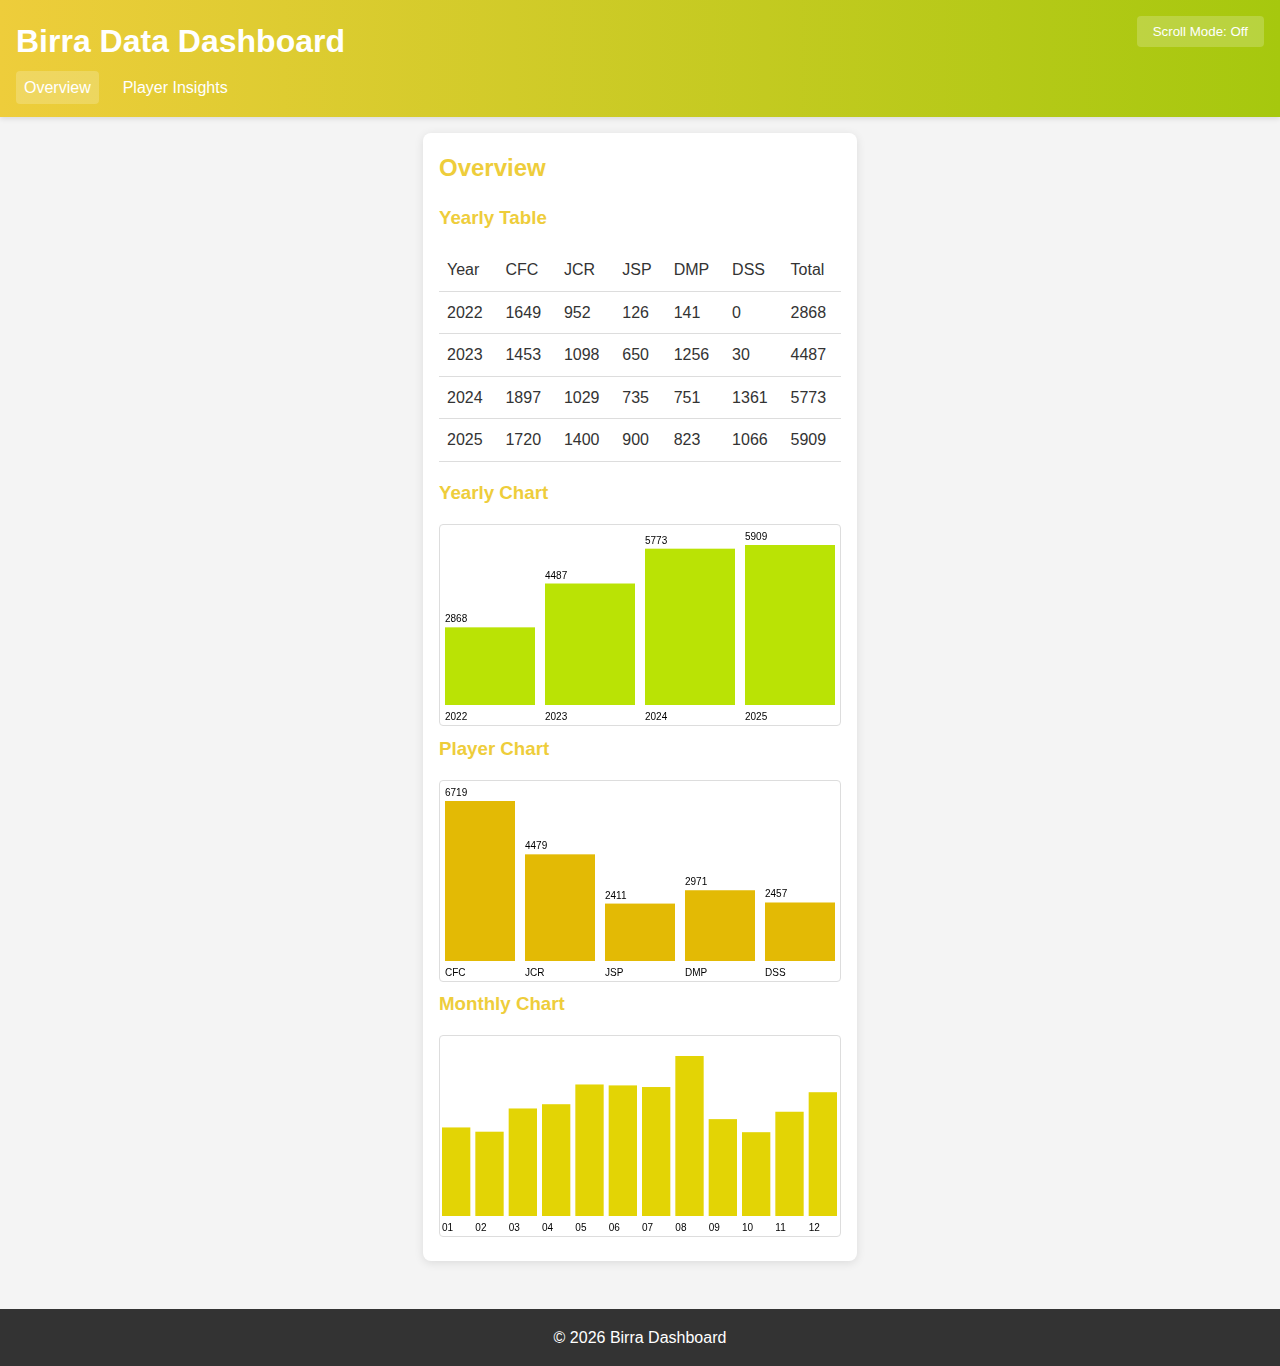
<file: index.html>
<!DOCTYPE html>
<html lang="en">
<head>
    <meta charset="UTF-8">
    <meta name="viewport" content="width=device-width, initial-scale=1.0">
    <title>Birra Data Dashboard</title>
    <link rel="stylesheet" href="styles.css">
    <link rel="manifest" href="manifest.json">
    <meta name="theme-color" content="#ffffff">
</head>
<body>
    <header>
        <h1>Birra Data Dashboard</h1>
        <nav>
            <ul>
                <li><a href="#overview">Overview</a></li>
                <li><a href="#players">Player Insights</a></li>
            </ul>
        </nav>
        <button id="scrollToggle">Scroll Mode: Off</button>
    </header>
    <main>
        <section id="overview">
            <h2>Overview</h2>
            <h3>Yearly Table</h3>
            <div id="year-table"></div>
            <h3>Yearly Chart</h3>
            <canvas id="yearChart" width="400" height="200"></canvas>
            <h3>Player Chart</h3>
            <canvas id="playerChart" width="400" height="200"></canvas>
            <h3>Monthly Chart</h3>
            <canvas id="monthChart" width="400" height="200"></canvas>
        </section>
        <section id="players">
            <h2 class="cylinder__title">Player Insights</h2>
            <div id="selectors">
                <select id="playerDropdown">
                    <option value="CFC">CFC</option>
                    <option value="JCR">JCR</option>
                    <option value="JSP">JSP</option>
                    <option value="DMP">DMP</option>
                    <option value="DSS">DSS</option>
                </select>
                <select id="yearDropdown">
                    <!-- populated by JS -->
                </select>
                <select id="insightDropdown">
                    <option value="individual">Individual Consumption</option>
                    <option value="overall">Overall Consumption</option>
                    <option value="yearly">Yearly Trends</option>
                    <option value="monthly">Monthly Stats</option>
                    <option value="streaks">Streaks</option>
                    <option value="relative">Relative Rankings</option>
                    <option value="weekdays">Day of Week</option>
                    <option value="trends">Monthly Trends</option>
                    <option value="high">High Consumption</option>
                    <option value="historical">Historical Streaks</option>
                    <option value="topdays">Top Days</option>
                </select>
            </div>
            <div id="insights" class="cylinder__wrapper">
                <div id="individual" class="insight-section">
                    <h3>Individual Consumption Stats</h3>
                    <div id="individual-content"></div>
                </div>
                <div id="overall" class="insight-section">
                    <h3>Overall Consumption Stats</h3>
                    <div id="overall-content"></div>
                </div>
                <div id="yearly" class="insight-section">
                    <h3>Yearly Trends</h3>
                    <div id="yearly-content"></div>
                </div>
                <div id="monthly" class="insight-section">
                    <h3>Monthly Stats</h3>
                    <div id="monthly-content"></div>
                </div>
                <div id="streaks" class="insight-section">
                    <h3>Streaks</h3>
                    <div id="streaks-content"></div>
                </div>
                <div id="relative" class="insight-section">
                    <h3>Relative Rankings</h3>
                    <div id="relative-content"></div>
                </div>
                <div id="weekdays" class="insight-section">
                    <h3>Day of Week</h3>
                    <div id="weekdays-content"></div>
                </div>
                <div id="trends" class="insight-section">
                    <h3>Monthly Trends</h3>
                    <div id="trends-content"></div>
                </div>
                <div id="high" class="insight-section">
                    <h3>High Consumption</h3>
                    <div id="high-content"></div>
                </div>
                <div id="historical" class="insight-section">
                    <h3>Historical Streaks</h3>
                    <div id="historical-content"></div>
                </div>
                <div id="topdays" class="insight-section">
                    <h3>Top Days</h3>
                    <div id="topdays-content"></div>
                </div>
            </div>
        </section>
    </main>
    <footer>
        <p>&copy; 2026 Birra Dashboard</p>
    </footer>
    <script src="js/cylinder.js"></script>
    <script src="js/app.js"></script>
</body>
</html>
</file>
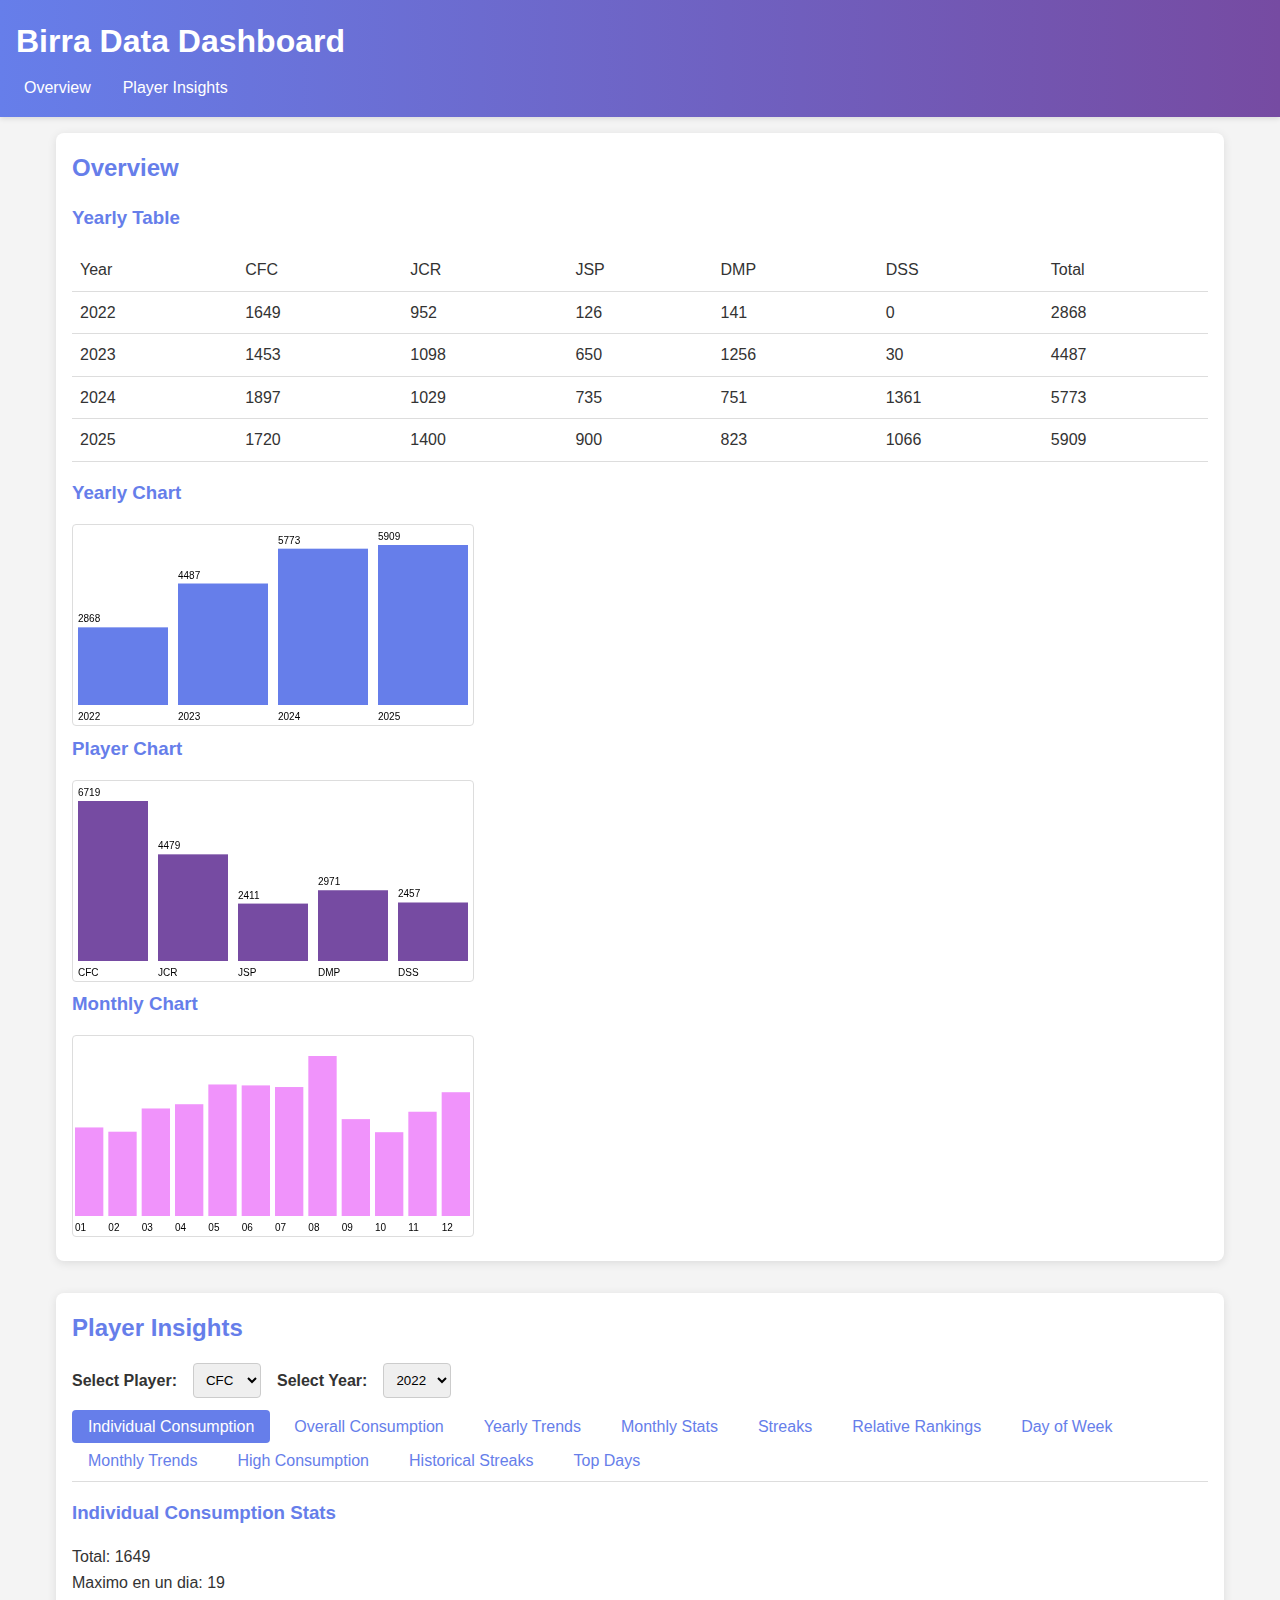
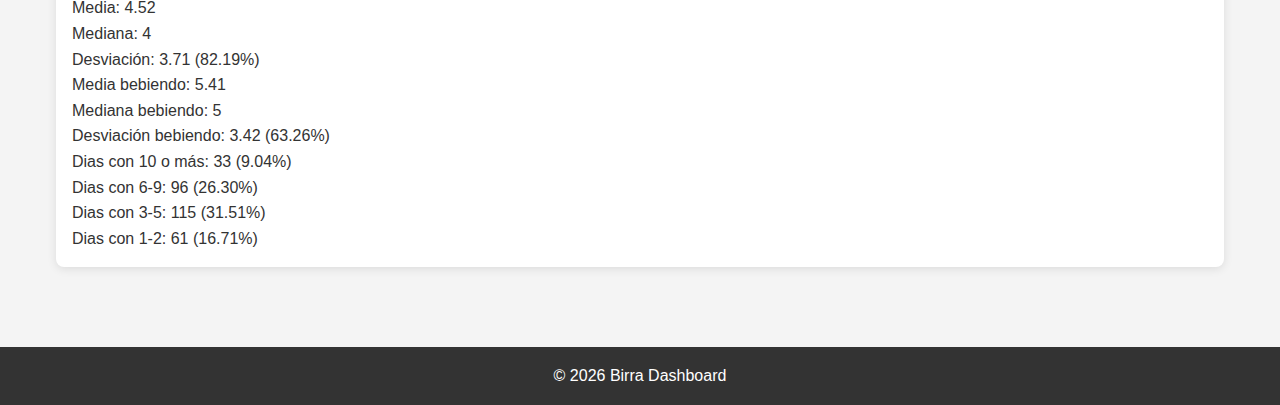
<file: docs/index.html>
<!DOCTYPE html>
<html lang="en">
<head>
    <meta charset="UTF-8">
    <meta name="viewport" content="width=device-width, initial-scale=1.0">
    <title>Birra Data Dashboard</title>
    <link rel="stylesheet" href="styles.css">
    <link rel="manifest" href="manifest.json">
    <meta name="theme-color" content="#ffffff">
</head>
<body>
    <header>
        <h1>Birra Data Dashboard</h1>
        <nav>
            <ul>
                <li><a href="#overview">Overview</a></li>
                <li><a href="#players">Player Insights</a></li>
            </ul>
        </nav>
    </header>
    <main>
        <section id="overview">
            <h2>Overview</h2>
            <h3>Yearly Table</h3>
            <div id="year-table"></div>
            <h3>Yearly Chart</h3>
            <canvas id="yearChart" width="400" height="200"></canvas>
            <h3>Player Chart</h3>
            <canvas id="playerChart" width="400" height="200"></canvas>
            <h3>Monthly Chart</h3>
            <canvas id="monthChart" width="400" height="200"></canvas>
        </section>
        <section id="players">
            <h2>Player Insights</h2>
            <div id="player-select">
                <label for="playerDropdown">Select Player:</label>
                <select id="playerDropdown">
                    <option value="CFC">CFC</option>
                    <option value="JCR">JCR</option>
                    <option value="JSP">JSP</option>
                    <option value="DMP">DMP</option>
                    <option value="DSS">DSS</option>
                </select>
                <label for="yearDropdown">Select Year:</label>
                <select id="yearDropdown">
                    <!-- populated by JS -->
                </select>
            </div>
            <nav class="insights-nav">
                <ul>
                    <li><a href="#individual">Individual Consumption</a></li>
                    <li><a href="#overall">Overall Consumption</a></li>
                    <li><a href="#yearly">Yearly Trends</a></li>
                    <li><a href="#monthly">Monthly Stats</a></li>
                    <li><a href="#streaks">Streaks</a></li>
                    <li><a href="#relative">Relative Rankings</a></li>
                    <li><a href="#weekdays">Day of Week</a></li>
                    <li><a href="#trends">Monthly Trends</a></li>
                    <li><a href="#high">High Consumption</a></li>
                    <li><a href="#historical">Historical Streaks</a></li>
                    <li><a href="#topdays">Top Days</a></li>
                </ul>
            </nav>
            <div id="insights">
                <div id="individual" class="insight-section">
                    <h3>Individual Consumption Stats</h3>
                    <div id="individual-content"></div>
                </div>
                <div id="overall" class="insight-section">
                    <h3>Overall Consumption Stats</h3>
                    <div id="overall-content"></div>
                </div>
                <div id="yearly" class="insight-section">
                    <h3>Yearly Trends</h3>
                    <div id="yearly-content"></div>
                </div>
                <div id="monthly" class="insight-section">
                    <h3>Monthly Stats</h3>
                    <div id="monthly-content"></div>
                </div>
                <div id="streaks" class="insight-section">
                    <h3>Streaks</h3>
                    <div id="streaks-content"></div>
                </div>
                <div id="relative" class="insight-section">
                    <h3>Relative Rankings</h3>
                    <div id="relative-content"></div>
                </div>
                <div id="weekdays" class="insight-section">
                    <h3>Day of Week</h3>
                    <div id="weekdays-content"></div>
                </div>
                <div id="trends" class="insight-section">
                    <h3>Monthly Trends</h3>
                    <div id="trends-content"></div>
                </div>
                <div id="high" class="insight-section">
                    <h3>High Consumption</h3>
                    <div id="high-content"></div>
                </div>
                <div id="historical" class="insight-section">
                    <h3>Historical Streaks</h3>
                    <div id="historical-content"></div>
                </div>
                <div id="topdays" class="insight-section">
                    <h3>Top Days</h3>
                    <div id="topdays-content"></div>
                </div>
            </div>
        </section>
    </main>
    <footer>
        <p>&copy; 2026 Birra Dashboard</p>
    </footer>
    <script src="app.js"></script>
</body>
</html>
</file>
<file: styles.css>
/* Basic Reset */
* {
    box-sizing: border-box;
    margin: 0;
    padding: 0;
}

body {
    font-family: 'Segoe UI', Tahoma, Geneva, Verdana, sans-serif;
    line-height: 1.6;
    color: #333;
    background-color: #f4f4f4;
    transition: background-color 0.3s ease;
    min-height: 100vh;
    display: flex;
    flex-direction: column;
}

header {
    background: linear-gradient(90deg, #EECD3B 0%, #a6c80e 100%);
    color: white;
    padding: 1rem;
    box-shadow: 0 2px 5px rgba(0,0,0,0.1);
    position: relative;
}

#scrollToggle {
    position: absolute;
    top: 1rem;
    right: 1rem;
    background: rgba(255,255,255,0.2);
    color: white;
    border: none;
    padding: 0.5rem 1rem;
    border-radius: 4px;
    cursor: pointer;
    transition: background-color 0.3s ease;
}

#scrollToggle:hover {
    background: rgba(255,255,255,0.3);
}

header h1 {
    margin-bottom: 0.5rem;
}

nav ul {
    list-style: none;
    display: flex;
    gap: 1rem;
    flex-wrap: wrap;
}

nav a {
    color: white;
    text-decoration: none;
    padding: 0.5rem;
    border-radius: 4px;
    transition: background-color 0.3s ease;
}

nav a:hover, nav a.active {
    background-color: rgba(255,255,255,0.2);
}

.stat-label {
    color: #555;
    font-weight: normal;
    display: block;
    font-size: 1rem;
    margin-top: 5px;
}

.stat-value {
    font-weight: bold;
    color: #EECD3B;
    display: block;
    font-size: 2rem;
    margin-bottom: 5px;
}

.stat-item .stat-value {
    font-size: 5rem;
}

.stat {
    width: 100%;
    text-align: center;
    margin-bottom: 20px;
}

/* Player colors */
.player-cfc { color: #BAE305; }
.player-jcr { color: #E3BA05; }
.player-jsp { color: #E3D405; }
.player-dmp { color: #5EE305; }
.player-dss { color: #E39D05; }

main {
    max-width: 1200px;
    margin: 0 auto;
    padding: 1rem;
}

section {
    margin-bottom: 2rem;
    background: white;
    padding: 1rem;
    border-radius: 8px;
    box-shadow: 0 2px 10px rgba(0,0,0,0.1);
    transition: transform 0.3s ease, box-shadow 0.3s ease;
}

section:hover {
    transform: translateY(-2px);
    box-shadow: 0 4px 20px rgba(0,0,0,0.15);
}

h2, h3 {
    margin-bottom: 1rem;
    color: #EECD3B;
}

canvas {
    max-width: 100%;
    height: auto;
    border: 1px solid #ddd;
    border-radius: 4px;
}

table {
    width: 100%;
    border-collapse: collapse;
    margin-bottom: 1rem;
}

th, td {
    padding: 0.5rem;
    text-align: left;
    border-bottom: 1px solid #ddd;
}

th {
    background-color: #f8f8f8;
}

#selectors {
    margin-bottom: 1rem;
    display: flex;
    gap: 1rem;
    flex-wrap: wrap;
    align-items: center;
    justify-content: center;
    position: relative;
    z-index: 10;
}

#player-select label {
    font-weight: bold;
}

select {
    appearance: none;
    -webkit-appearance: none;
    -moz-appearance: none;
    background-color: #fff;
    border: 2px solid #ddd;
    border-radius: 8px;
    padding: 0.75rem 2.5rem 0.75rem 1rem;
    font-size: 1rem;
    cursor: pointer;
    transition: border-color 0.3s ease, box-shadow 0.3s ease;
    background-image: url('[data-uri]');
    background-repeat: no-repeat;
    background-position: right 1rem center;
    background-size: 0.75rem;
}

select:focus {
    border-color: #EECD3B;
    box-shadow: 0 0 5px rgba(238, 205, 59, 0.5);
    outline: none;
}

select:hover {
    border-color: #764ba2;
}

.insights-nav ul {
    display: flex;
    flex-wrap: wrap;
    gap: 0.5rem;
    margin-bottom: 1rem;
    border-bottom: 1px solid #ddd;
    padding-bottom: 0.5rem;
}

.insights-nav a {
    color: #EECD3B;
    text-decoration: none;
    padding: 0.5rem 1rem;
    border-radius: 4px;
    transition: background-color 0.3s ease, color 0.3s ease;
}

.insights-nav a:hover, .insights-nav a.active {
    background-color: #EECD3B;
    color: white;
}

.insight-section {
    display: none;
    animation: slideIn 0.5s ease-out;
}

.insight-section.active {
    display: block;
}

#insights {
    perspective: 1000px;
}

.cylinder {
    transform-style: preserve-3d;
    height: 400px;
    position: relative;
}

.cylinder__title {
    color: #EECD3B;
    display: none;
}

.cylinder__wrapper {
    width: 100%;
    position: relative;
    perspective: 1000px;
}

body.scroll-mode .cylinder__wrapper {
    height: 400px;
    overflow-y: auto;
}

body:not(.scroll-mode) .cylinder__wrapper {
    height: auto;
    overflow: visible;
}

.cylinder__text__wrapper {
    position: absolute;
    width: 100%;
    height: 100%;
    transform-style: preserve-3d;
    transform-origin: center center;
    text-align: center;
}

.cylinder__text__item {
    position: absolute;
    top: 50%;
    left: 50%;
    width: 100%;
    backface-visibility: hidden;
}

@keyframes slideIn {
    from {
        opacity: 0;
        transform: translateY(20px);
    }
    to {
        opacity: 1;
        transform: translateY(0);
    }
}

footer {
    text-align: center;
    padding: 1rem;
    background: #333;
    color: white;
    margin-top: auto;
}

/* Scroll animation for stats */
.stat-item {
    opacity: 1;
}

@media (max-width: 768px) {
    nav ul {
        flex-direction: column;
        gap: 0.5rem;
    }

    .insights-nav ul {
        flex-direction: column;
    }

    section {
        padding: 0.5rem;
    }

    canvas {
        width: 100%;
    }
}

@media (max-width: 480px) {
    header h1 {
        font-size: 1.5rem;
    }

    h2 {
        font-size: 1.25rem;
    }

    h3 {
        font-size: 1rem;
    }
}
</file>
<file: docs/styles.css>
/* Basic Reset */
* {
    box-sizing: border-box;
    margin: 0;
    padding: 0;
}

body {
    font-family: 'Segoe UI', Tahoma, Geneva, Verdana, sans-serif;
    line-height: 1.6;
    color: #333;
    background-color: #f4f4f4;
    transition: background-color 0.3s ease;
}

header {
    background: linear-gradient(90deg, #667eea 0%, #764ba2 100%);
    color: white;
    padding: 1rem;
    box-shadow: 0 2px 5px rgba(0,0,0,0.1);
}

header h1 {
    margin-bottom: 0.5rem;
}

nav ul {
    list-style: none;
    display: flex;
    gap: 1rem;
    flex-wrap: wrap;
}

nav a {
    color: white;
    text-decoration: none;
    padding: 0.5rem;
    border-radius: 4px;
    transition: background-color 0.3s ease;
}

nav a:hover {
    background-color: rgba(255,255,255,0.2);
}

main {
    max-width: 1200px;
    margin: 0 auto;
    padding: 1rem;
}

section {
    margin-bottom: 2rem;
    background: white;
    padding: 1rem;
    border-radius: 8px;
    box-shadow: 0 2px 10px rgba(0,0,0,0.1);
    transition: transform 0.3s ease, box-shadow 0.3s ease;
}

section:hover {
    transform: translateY(-2px);
    box-shadow: 0 4px 20px rgba(0,0,0,0.15);
}

h2, h3 {
    margin-bottom: 1rem;
    color: #667eea;
}

canvas {
    max-width: 100%;
    height: auto;
    border: 1px solid #ddd;
    border-radius: 4px;
}

table {
    width: 100%;
    border-collapse: collapse;
    margin-bottom: 1rem;
}

th, td {
    padding: 0.5rem;
    text-align: left;
    border-bottom: 1px solid #ddd;
}

th {
    background-color: #f8f8f8;
}

#player-select {
    margin-bottom: 1rem;
    display: flex;
    gap: 1rem;
    flex-wrap: wrap;
    align-items: center;
}

#player-select label {
    font-weight: bold;
}

select {
    padding: 0.5rem;
    border: 1px solid #ccc;
    border-radius: 4px;
}

.insights-nav ul {
    display: flex;
    flex-wrap: wrap;
    gap: 0.5rem;
    margin-bottom: 1rem;
    border-bottom: 1px solid #ddd;
    padding-bottom: 0.5rem;
}

.insights-nav a {
    color: #667eea;
    text-decoration: none;
    padding: 0.5rem 1rem;
    border-radius: 4px;
    transition: background-color 0.3s ease, color 0.3s ease;
}

.insights-nav a:hover, .insights-nav a.active {
    background-color: #667eea;
    color: white;
}

.insight-section {
    display: none;
    animation: slideIn 0.5s ease-out;
}

.insight-section.active {
    display: block;
}

@keyframes slideIn {
    from {
        opacity: 0;
        transform: translateY(20px);
    }
    to {
        opacity: 1;
        transform: translateY(0);
    }
}

footer {
    text-align: center;
    padding: 1rem;
    background: #333;
    color: white;
    margin-top: 2rem;
}

/* Responsive Design */
@media (max-width: 768px) {
    nav ul {
        flex-direction: column;
        gap: 0.5rem;
    }

    #player-select {
        flex-direction: column;
        align-items: stretch;
    }

    .insights-nav ul {
        flex-direction: column;
    }

    section {
        padding: 0.5rem;
    }

    canvas {
        width: 100%;
    }
}

@media (max-width: 480px) {
    header h1 {
        font-size: 1.5rem;
    }

    h2 {
        font-size: 1.25rem;
    }

    h3 {
        font-size: 1rem;
    }
}
</file>
